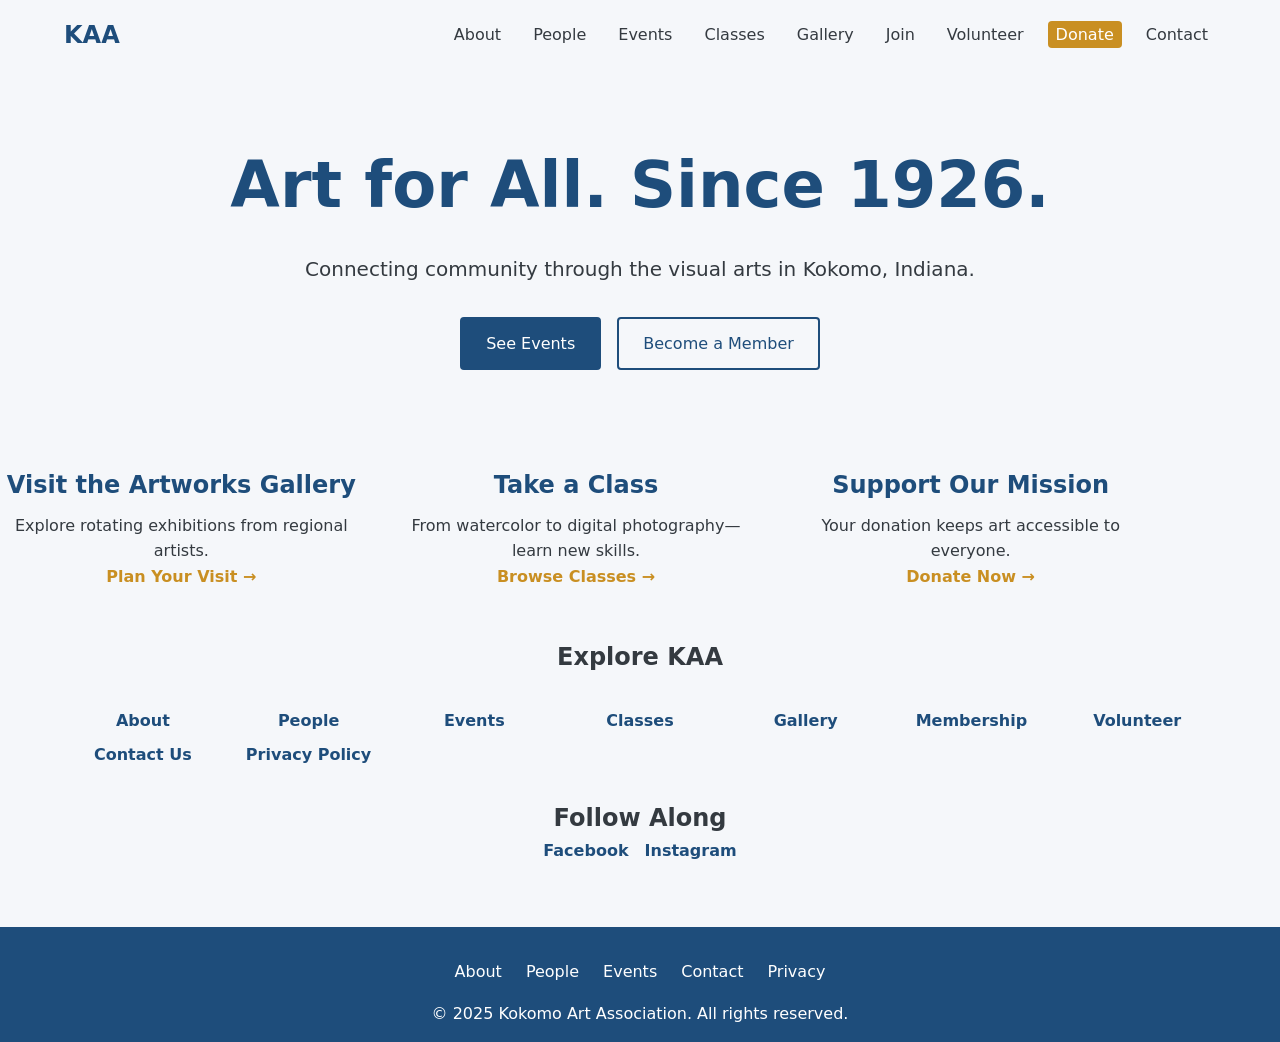
<file: index.html>
<!DOCTYPE html>
<html lang="en">
<head>
  <meta charset="utf-8" />
  <meta name="viewport" content="width=device-width, initial-scale=1" />
  <title>Kokomo Art Association</title>
  <link rel="stylesheet" href="style.css" />
</head>
<body class="home">
  <header>
    <nav class="navbar container">
      <a class="logo" href="index.html">KAA</a>
      <button class="toggle" aria-label="Toggle navigation">☰</button>
      <ul class="nav-links">
        <li><a href="about.html">About</a></li>
        <li><a href="people.html">People</a></li>
        <li><a href="events.html">Events</a></li>
        <li><a href="classes.html">Classes</a></li>
        <li><a href="artworks_gallery.html">Gallery</a></li>
        <li><a href="membership.html">Join</a></li>
        <li><a href="volunteer.html">Volunteer</a></li>
        <li><a class="btn-donate" href="https://kokomoartassociation.networkforgood.com/projects/218762-donate-to-the-kokomo-art-association-llc" target="_blank" rel="noopener">Donate</a></li>
        <li><a href="contact_us.html">Contact</a></li>
      </ul>
    </nav>
  </header>

  <main id="content">
    <section class="hero container">
      <h1>Art for All. Since 1926.</h1>
      <p class="lead">Connecting community through the visual arts in Kokomo, Indiana.</p>
      <div class="actions">
        <a class="cta primary" href="events.html">See Events</a>
        <a class="cta" href="membership.html">Become a Member</a>
      </div>
    </section>

    <section class="highlights container">
      <article class="highlight">
        <h2>Visit the Artworks Gallery</h2>
        <p>Explore rotating exhibitions from regional artists.</p>
        <a href="artworks_gallery.html" class="link-arrow">Plan Your Visit →</a>
      </article>
      <article class="highlight">
        <h2>Take a Class</h2>
        <p>From watercolor to digital photography—learn new skills.</p>
        <a href="classes.html" class="link-arrow">Browse Classes →</a>
      </article>
      <article class="highlight">
        <h2>Support Our Mission</h2>
        <p>Your donation keeps art accessible to everyone.</p>
        <a href="https://kokomoartassociation.networkforgood.com/projects/218762-donate-to-the-kokomo-art-association-llc" target="_blank" rel="noopener" class="link-arrow">Donate Now →</a>
      </article>
    </section>

    <section class="pages container">
      <h2>Explore KAA</h2>
      <ul class="page-links">
        <li><a href="about.html">About</a></li>
        <li><a href="people.html">People</a></li>
        <li><a href="events.html">Events</a></li>
        <li><a href="classes.html">Classes</a></li>
        <li><a href="artworks_gallery.html">Gallery</a></li>
        <li><a href="membership.html">Membership</a></li>
        <li><a href="volunteer.html">Volunteer</a></li>
        <li><a href="contact_us.html">Contact Us</a></li>
        <li><a href="privacy.html">Privacy Policy</a></li>
      </ul>
    </section>


    <section class="social container">
      <h2>Follow Along</h2>
      <ul class="social-links">
        <li><a href="https://www.facebook.com/KokomoArtAssociation/" target="_blank" aria-label="Facebook">Facebook</a></li>
        <li><a href="https://www.instagram.com/kokomoartassociation/" target="_blank" aria-label="Instagram">Instagram</a></li>
      </ul>
    </section>
  </main>

  <footer>
    <div class="footer-links container">
      <a href="about.html">About</a>
      <a href="people.html">People</a>
      <a href="events.html">Events</a>
      <a href="contact_us.html">Contact</a>
      <a href="privacy.html">Privacy</a>
    </div>
    <p class="copyright">© 2025 Kokomo Art Association. All rights reserved.</p>
  </footer>

  <script src="app.js"></script>
</body>
</html>
</file>
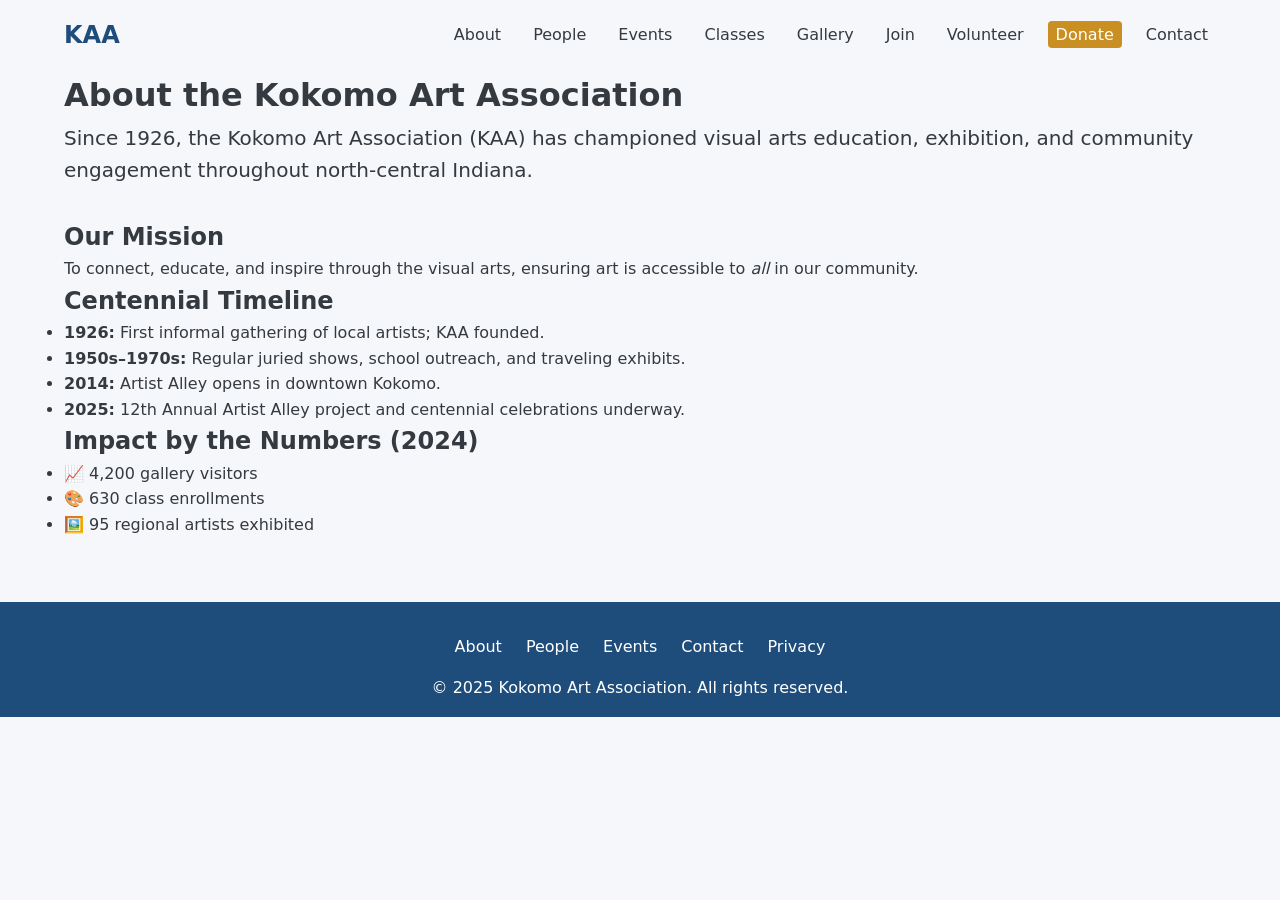
<file: about.html>
<!DOCTYPE html>
<html lang="en">
<head>
  <meta charset="utf-8" />
  <meta name="viewport" content="width=device-width, initial-scale=1" />
  <title>About | Kokomo Art Association</title>
  <link rel="stylesheet" href="style.css" />
</head>
<body>
  <header>
    <nav class="navbar container">
      <a class="logo" href="index.html">KAA</a>
      <button class="toggle" aria-label="Toggle navigation">☰</button>
      <ul class="nav-links">
        <li><a href="about.html" class="active">About</a></li>
        <li><a href="people.html">People</a></li>
        <li><a href="events.html">Events</a></li>
        <li><a href="classes.html">Classes</a></li>
        <li><a href="artworks_gallery.html">Gallery</a></li>
        <li><a href="membership.html">Join</a></li>
        <li><a href="volunteer.html">Volunteer</a></li>
        <li><a class="btn-donate" href="https://kokomoartassociation.networkforgood.com/projects/218762-donate-to-the-kokomo-art-association-llc" target="_blank" rel="noopener">Donate</a></li>
        <li><a href="contact_us.html">Contact</a></li>
      </ul>
    </nav>
  </header>

  <main id="content" class="container">
    <h1>About the Kokomo Art Association</h1>
    <p class="lead">Since 1926, the Kokomo Art Association (KAA) has championed visual arts education, exhibition, and community engagement throughout north‑central Indiana.</p>

    <h2>Our Mission</h2>
    <p>To connect, educate, and inspire through the visual arts, ensuring art is accessible to <em>all</em> in our community.</p>

    <h2>Centennial Timeline</h2>
    <ul class="timeline">
      <li><strong>1926:</strong> First informal gathering of local artists; KAA founded.</li>
      <li><strong>1950s–1970s:</strong> Regular juried shows, school outreach, and traveling exhibits.</li>
      <li><strong>2014:</strong> Artist Alley opens in downtown Kokomo.</li>
      <li><strong>2025:</strong> 12th Annual Artist Alley project and centennial celebrations underway.</li>
    </ul>

    <h2>Impact by the Numbers (2024)</h2>
    <ul>
      <li>📈 4,200 gallery visitors</li>
      <li>🎨 630 class enrollments</li>
      <li>🖼️ 95 regional artists exhibited</li>
    </ul>
  </main>

  <footer>
    <div class="footer-links container">
      <a href="about.html">About</a>
      <a href="people.html">People</a>
      <a href="events.html">Events</a>
      <a href="contact_us.html">Contact</a>
      <a href="privacy.html">Privacy</a>
    </div>
    <p class="copyright">© 2025 Kokomo Art Association. All rights reserved.</p>
  </footer>

  <script src="app.js"></script>
</body>
</html>
</file>
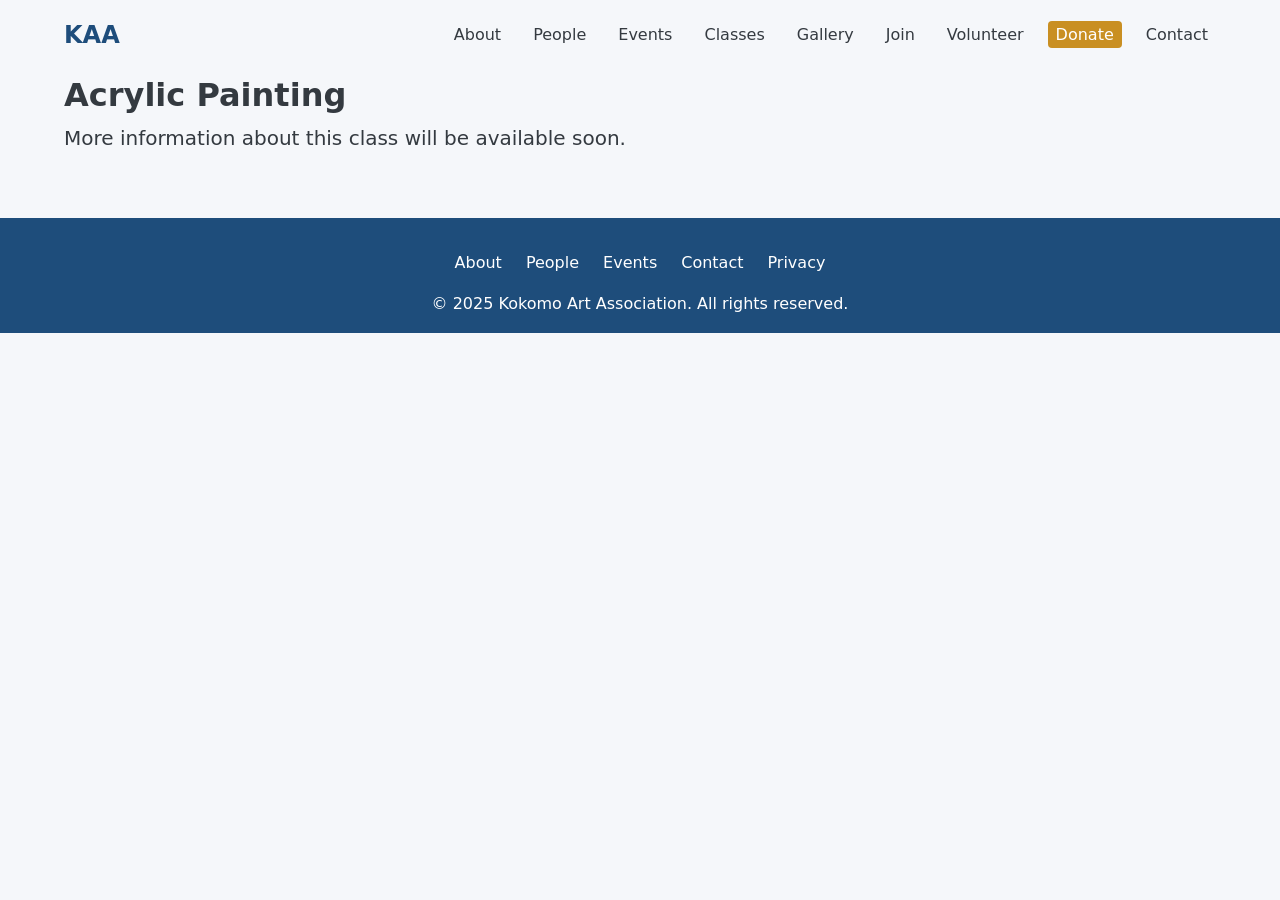
<file: acrylic_painting.html>
<!DOCTYPE html>
<html lang="en">
<head>
  <meta charset="utf-8" />
  <meta name="viewport" content="width=device-width, initial-scale=1" />
  <title>Acrylic Painting | Kokomo Art Association</title>
  <link rel="stylesheet" href="style.css" />
</head>
<body>
  <header>
    <nav class="navbar container">
      <a class="logo" href="index.html">KAA</a>
      <button class="toggle" aria-label="Toggle navigation">☰</button>
      <ul class="nav-links">
        <li><a href="about.html">About</a></li>
        <li><a href="people.html">People</a></li>
        <li><a href="events.html">Events</a></li>
        <li><a href="classes.html" class="active">Classes</a></li>
        <li><a href="artworks_gallery.html">Gallery</a></li>
        <li><a href="membership.html">Join</a></li>
        <li><a href="volunteer.html">Volunteer</a></li>
        <li><a class="btn-donate" href="https://kokomoartassociation.networkforgood.com/projects/218762-donate-to-the-kokomo-art-association-llc" target="_blank" rel="noopener">Donate</a></li>
        <li><a href="contact_us.html">Contact</a></li>
      </ul>
    </nav>
  </header>
  <main id="content" class="container">
    <h1>Acrylic Painting</h1>
    <p class="lead">More information about this class will be available soon.</p>
  </main>
  <footer>
    <div class="footer-links container">
      <a href="about.html">About</a>
      <a href="people.html">People</a>
      <a href="events.html">Events</a>
      <a href="contact_us.html">Contact</a>
      <a href="privacy.html">Privacy</a>
    </div>
    <p class="copyright">© 2025 Kokomo Art Association. All rights reserved.</p>
  </footer>
  <script src="app.js"></script>
</body>
</html>
</file>
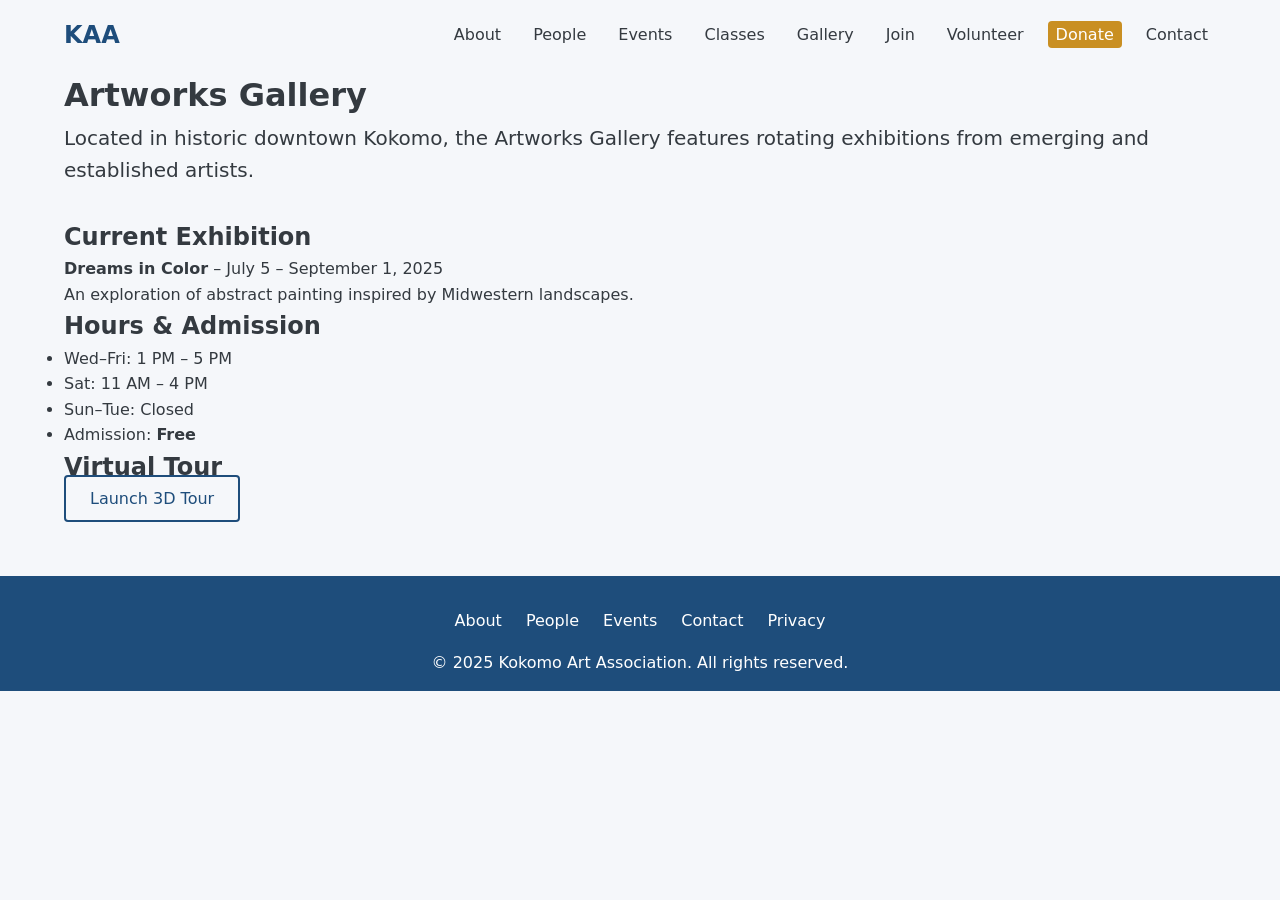
<file: artworks_gallery.html>
<!DOCTYPE html>
<html lang="en">
<head>
  <meta charset="utf-8" />
  <meta name="viewport" content="width=device-width, initial-scale=1" />
  <title>Artworks Gallery | Kokomo Art Association</title>
  <link rel="stylesheet" href="style.css" />
</head>
<body>
  <header>
    <nav class="navbar container">
      <a class="logo" href="index.html">KAA</a>
      <button class="toggle" aria-label="Toggle navigation">☰</button>
      <ul class="nav-links">
        <li><a href="about.html">About</a></li>
        <li><a href="people.html">People</a></li>
        <li><a href="events.html">Events</a></li>
        <li><a href="classes.html">Classes</a></li>
        <li><a href="artworks_gallery.html" class="active">Gallery</a></li>
        <li><a href="membership.html">Join</a></li>
        <li><a href="volunteer.html">Volunteer</a></li>
        <li><a class="btn-donate" href="https://kokomoartassociation.networkforgood.com/projects/218762-donate-to-the-kokomo-art-association-llc" target="_blank" rel="noopener">Donate</a></li>
        <li><a href="contact_us.html">Contact</a></li>
      </ul>
    </nav>
  </header>

  <main id="content" class="container">
    <h1>Artworks Gallery</h1>
    <p class="lead">Located in historic downtown Kokomo, the Artworks Gallery features rotating exhibitions from emerging and established artists.</p>

    <h2>Current Exhibition</h2>
    <p><strong>Dreams in Color</strong> – July 5 – September 1, 2025</p>
    <p>An exploration of abstract painting inspired by Midwestern landscapes.</p>

    <h2>Hours & Admission</h2>
    <ul>
      <li>Wed–Fri: 1 PM – 5 PM</li>
      <li>Sat: 11 AM – 4 PM</li>
      <li>Sun–Tue: Closed</li>
      <li>Admission: <strong>Free</strong></li>
    </ul>

    <h2>Virtual Tour</h2>
    <p><a class="cta" href="https://my.matterport.com/show/?m=XXXXXXXX" target="_blank" rel="noopener">Launch 3D Tour</a></p>
  </main>

  <footer>
    <div class="footer-links container">
      <a href="about.html">About</a>
      <a href="people.html">People</a>
      <a href="events.html">Events</a>
      <a href="contact_us.html">Contact</a>
      <a href="privacy.html">Privacy</a>
    </div>
    <p class="copyright">© 2025 Kokomo Art Association. All rights reserved.</p>
  </footer>

  <script src="app.js"></script>
</body>
</html>
</file>
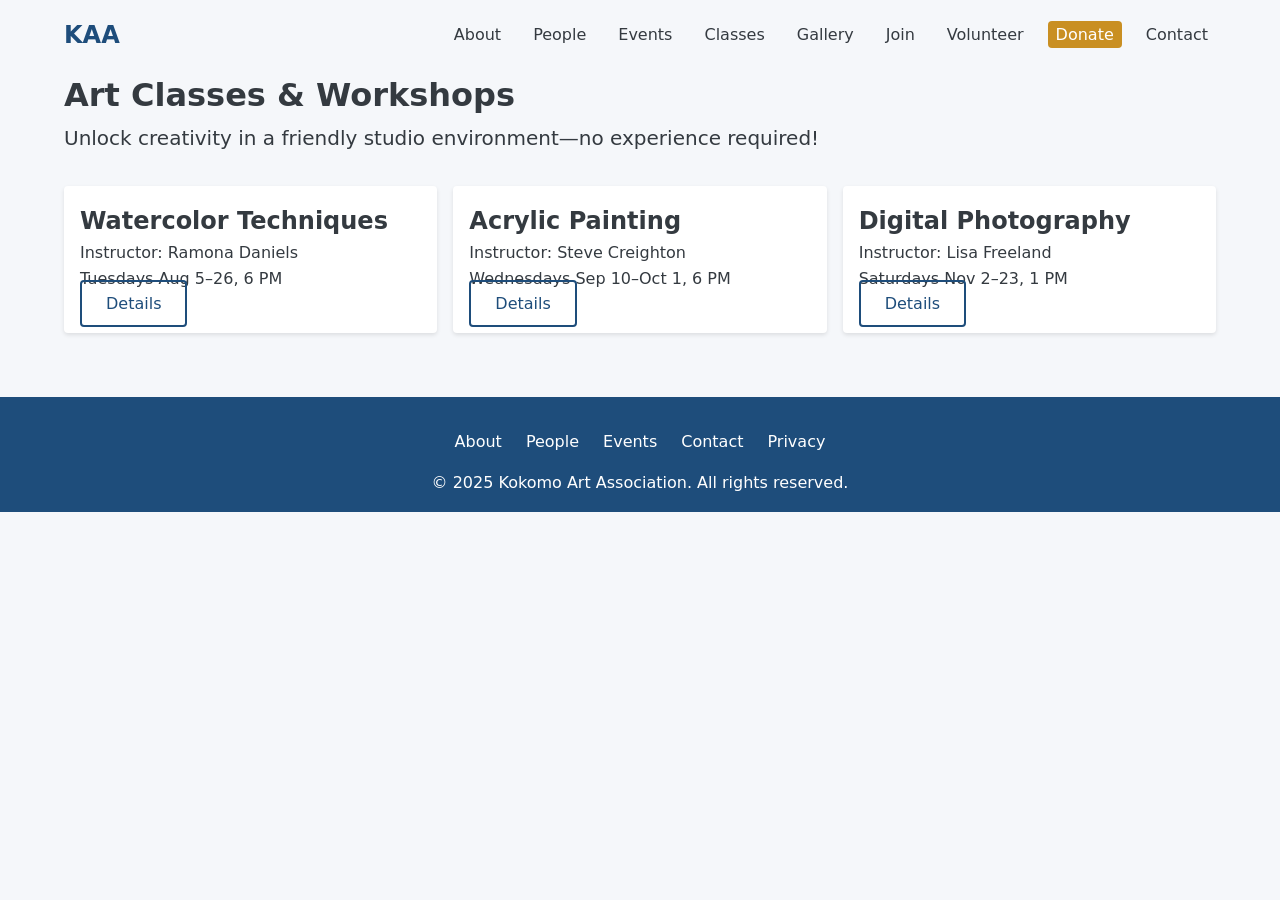
<file: classes.html>
<!DOCTYPE html>
<html lang="en">
<head>
  <meta charset="utf-8" />
  <meta name="viewport" content="width=device-width, initial-scale=1" />
  <title>Classes | Kokomo Art Association</title>
  <link rel="stylesheet" href="style.css" />
</head>
<body>
  <header>
    <nav class="navbar container">
      <a class="logo" href="index.html">KAA</a>
      <button class="toggle" aria-label="Toggle navigation">☰</button>
      <ul class="nav-links">
        <li><a href="about.html">About</a></li>
        <li><a href="people.html">People</a></li>
        <li><a href="events.html">Events</a></li>
        <li><a href="classes.html" class="active">Classes</a></li>
        <li><a href="artworks_gallery.html">Gallery</a></li>
        <li><a href="membership.html">Join</a></li>
        <li><a href="volunteer.html">Volunteer</a></li>
        <li><a class="btn-donate" href="https://kokomoartassociation.networkforgood.com/projects/218762-donate-to-the-kokomo-art-association-llc" target="_blank" rel="noopener">Donate</a></li>
        <li><a href="contact_us.html">Contact</a></li>
      </ul>
    </nav>
  </header>

  <main id="content" class="container">
    <h1>Art Classes & Workshops</h1>
    <p class="lead">Unlock creativity in a friendly studio environment—no experience required!</p>

    <div class="class-grid">
      <article class="class-card" data-date="2025-08-05">
        <h2>Watercolor Techniques</h2>
        <p>Instructor: Ramona Daniels</p>
        <p>Tuesdays Aug 5–26, 6 PM</p>
        <a href="watercolor_techniques.html" class="cta">Details</a>
      </article>
      <article class="class-card" data-date="2025-09-10">
        <h2>Acrylic Painting</h2>
        <p>Instructor: Steve Creighton</p>
        <p>Wednesdays Sep 10–Oct 1, 6 PM</p>
        <a href="acrylic_painting.html" class="cta">Details</a>
      </article>
      <article class="class-card" data-date="2025-11-02">
        <h2>Digital Photography</h2>
        <p>Instructor: Lisa Freeland</p>
        <p>Saturdays Nov 2–23, 1 PM</p>
        <a href="digital_photography.html" class="cta">Details</a>
      </article>
    </div>
  </main>

  <footer>
    <div class="footer-links container">
      <a href="about.html">About</a>
      <a href="people.html">People</a>
      <a href="events.html">Events</a>
      <a href="contact_us.html">Contact</a>
      <a href="privacy.html">Privacy</a>
    </div>
    <p class="copyright">© 2025 Kokomo Art Association. All rights reserved.</p>
  </footer>

  <script src="app.js"></script>
</body>
</html>
</file>
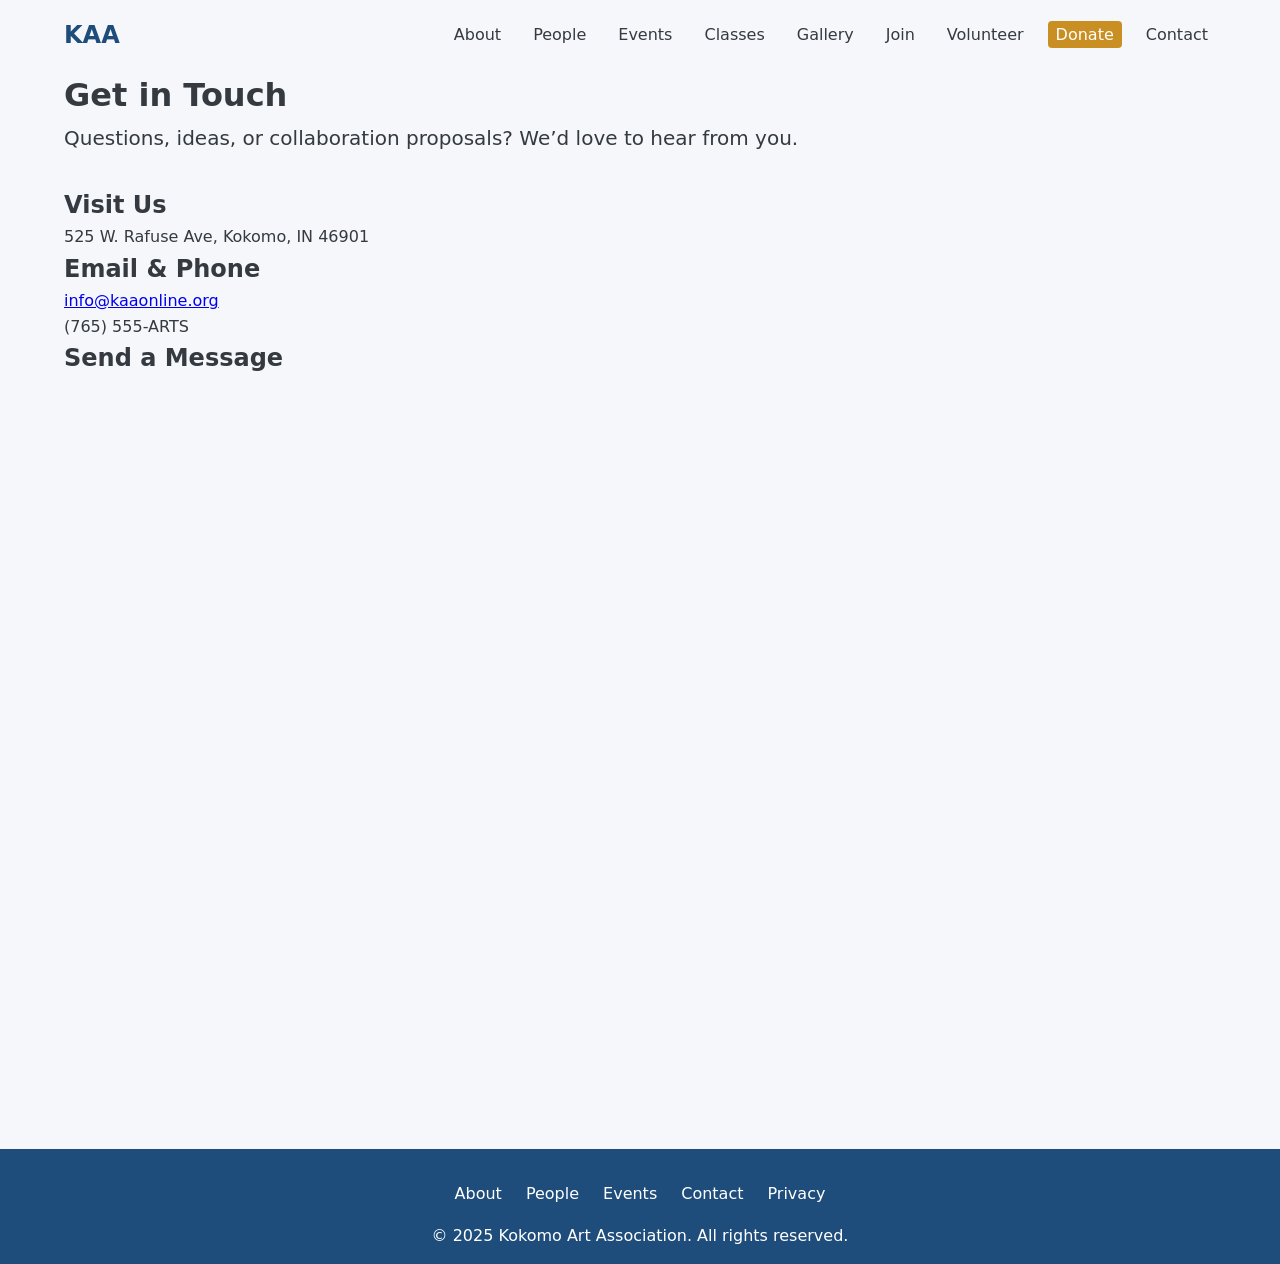
<file: contact_us.html>
<!DOCTYPE html>
<html lang="en">
<head>
  <meta charset="utf-8" />
  <meta name="viewport" content="width=device-width, initial-scale=1" />
  <title>Contact Us | Kokomo Art Association</title>
  <link rel="stylesheet" href="style.css" />
</head>
<body>
  <header>
    <nav class="navbar container">
      <a class="logo" href="index.html">KAA</a>
      <button class="toggle" aria-label="Toggle navigation">☰</button>
      <ul class="nav-links">
        <li><a href="about.html">About</a></li>
        <li><a href="people.html">People</a></li>
        <li><a href="events.html">Events</a></li>
        <li><a href="classes.html">Classes</a></li>
        <li><a href="artworks_gallery.html">Gallery</a></li>
        <li><a href="membership.html">Join</a></li>
        <li><a href="volunteer.html">Volunteer</a></li>
        <li><a class="btn-donate" href="https://kokomoartassociation.networkforgood.com/projects/218762-donate-to-the-kokomo-art-association-llc" target="_blank" rel="noopener">Donate</a></li>
        <li><a href="contact_us.html" class="active">Contact</a></li>
      </ul>
    </nav>
  </header>

  <main id="content" class="container">
    <h1>Get in Touch</h1>
    <p class="lead">Questions, ideas, or collaboration proposals? We’d love to hear from you.</p>

    <h2>Visit Us</h2>
    <p>525 W. Rafuse Ave, Kokomo, IN 46901</p>

    <h2>Email & Phone</h2>
    <p><a href="mailto:info@kaaonline.org">info@kaaonline.org</a><br> (765) 555-ARTS</p>

    <h2>Send a Message</h2>
    <iframe title="Contact Form" src="https://forms.gle/YYYYY" width="100%" height="700" style="border:none"></iframe>
  </main>

  <footer>
    <div class="footer-links container">
      <a href="about.html">About</a>
      <a href="people.html">People</a>
      <a href="events.html">Events</a>
      <a href="contact_us.html">Contact</a>
      <a href="privacy.html">Privacy</a>
    </div>
    <p class="copyright">© 2025 Kokomo Art Association. All rights reserved.</p>
  </footer>

  <script src="app.js"></script>
</body>
</html>
</file>
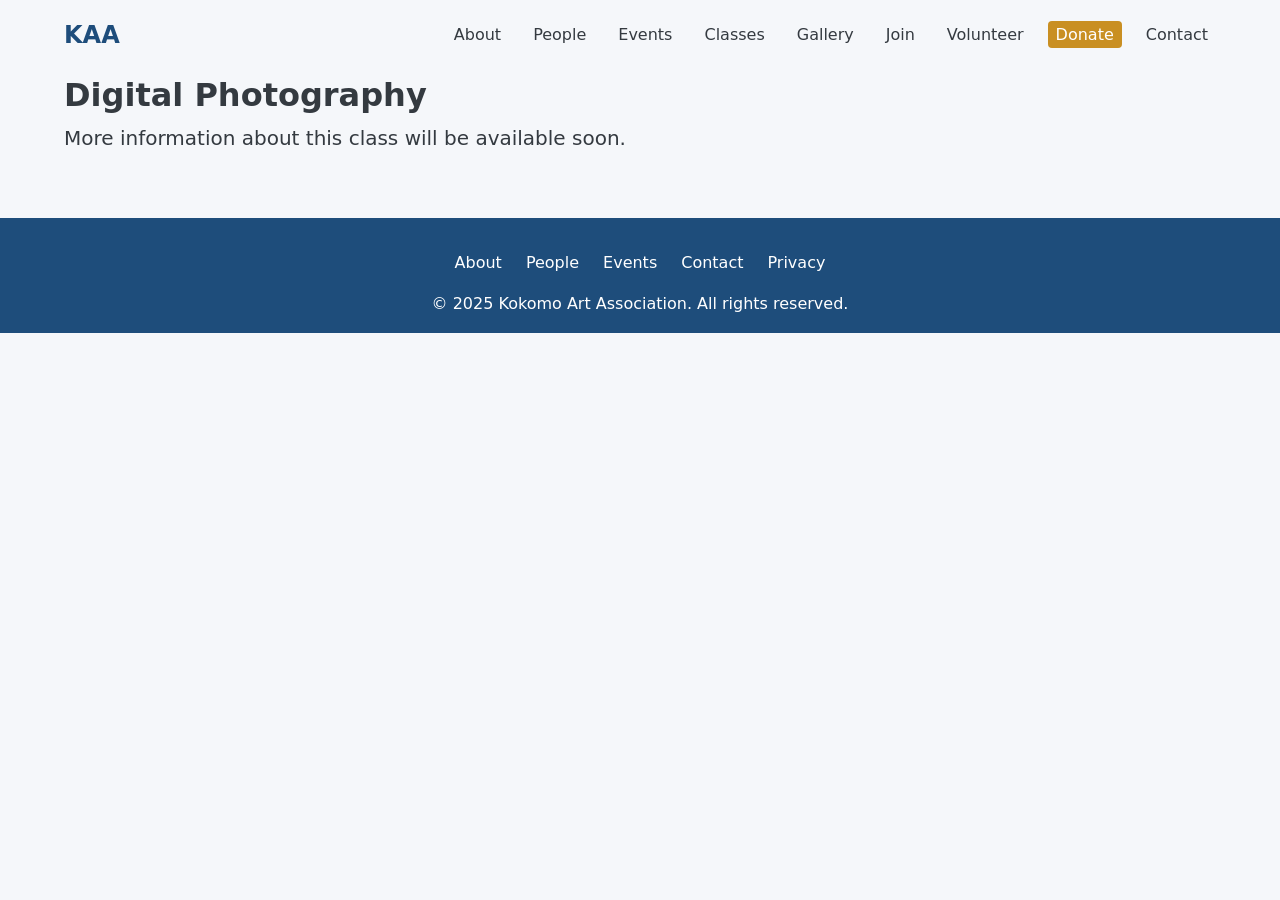
<file: digital_photography.html>
<!DOCTYPE html>
<html lang="en">
<head>
  <meta charset="utf-8" />
  <meta name="viewport" content="width=device-width, initial-scale=1" />
  <title>Digital Photography | Kokomo Art Association</title>
  <link rel="stylesheet" href="style.css" />
</head>
<body>
  <header>
    <nav class="navbar container">
      <a class="logo" href="index.html">KAA</a>
      <button class="toggle" aria-label="Toggle navigation">☰</button>
      <ul class="nav-links">
        <li><a href="about.html">About</a></li>
        <li><a href="people.html">People</a></li>
        <li><a href="events.html">Events</a></li>
        <li><a href="classes.html" class="active">Classes</a></li>
        <li><a href="artworks_gallery.html">Gallery</a></li>
        <li><a href="membership.html">Join</a></li>
        <li><a href="volunteer.html">Volunteer</a></li>
        <li><a class="btn-donate" href="https://kokomoartassociation.networkforgood.com/projects/218762-donate-to-the-kokomo-art-association-llc" target="_blank" rel="noopener">Donate</a></li>
        <li><a href="contact_us.html">Contact</a></li>
      </ul>
    </nav>
  </header>
  <main id="content" class="container">
    <h1>Digital Photography</h1>
    <p class="lead">More information about this class will be available soon.</p>
  </main>
  <footer>
    <div class="footer-links container">
      <a href="about.html">About</a>
      <a href="people.html">People</a>
      <a href="events.html">Events</a>
      <a href="contact_us.html">Contact</a>
      <a href="privacy.html">Privacy</a>
    </div>
    <p class="copyright">© 2025 Kokomo Art Association. All rights reserved.</p>
  </footer>
  <script src="app.js"></script>
</body>
</html>
</file>
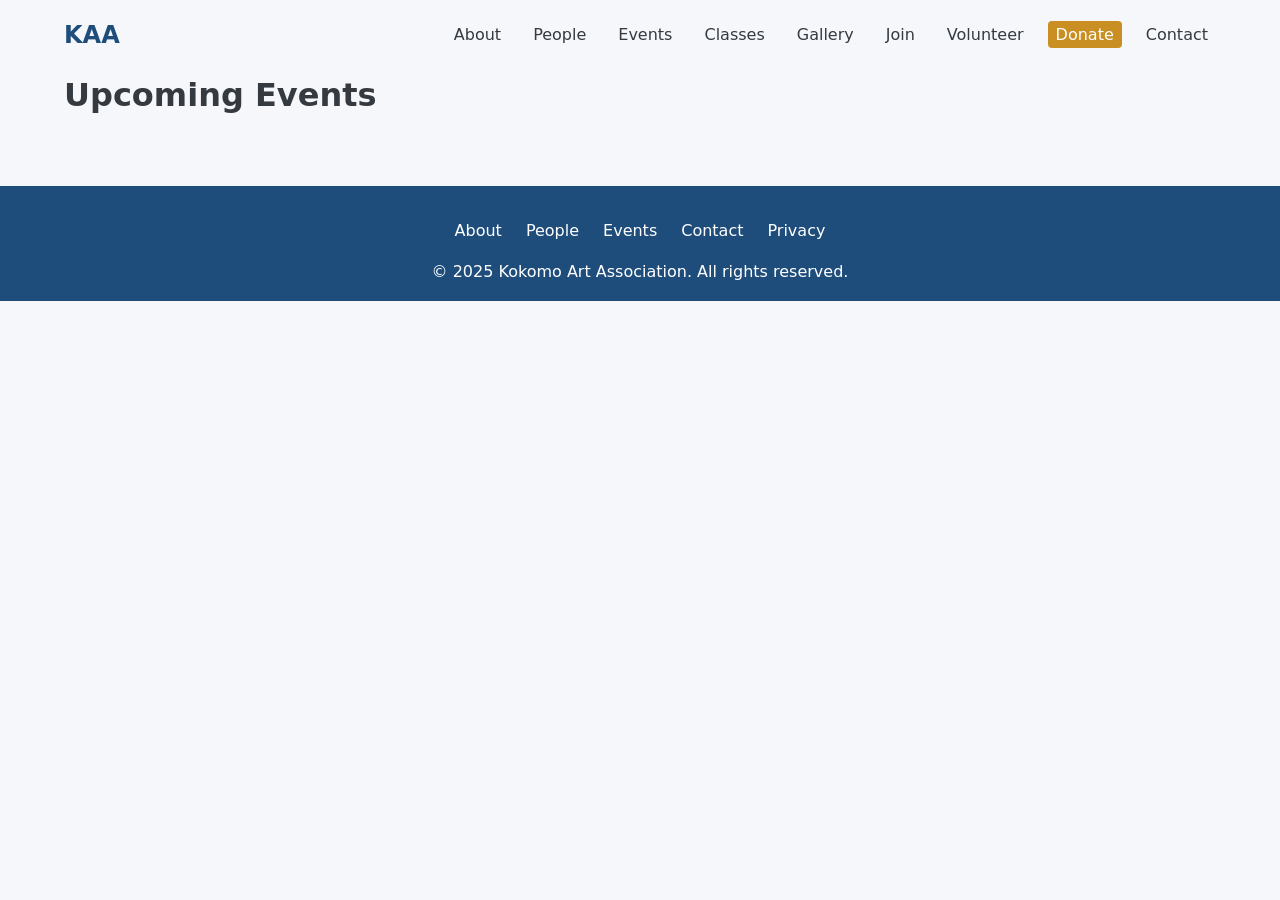
<file: events.html>
<!DOCTYPE html>
<html lang="en">
<head>
  <meta charset="utf-8" />
  <meta name="viewport" content="width=device-width, initial-scale=1" />
  <title>Events | Kokomo Art Association</title>
  <link rel="stylesheet" href="style.css" />
</head>
<body>
  <header>
    <nav class="navbar container">
      <a class="logo" href="index.html">KAA</a>
      <button class="toggle" aria-label="Toggle navigation">☰</button>
      <ul class="nav-links">
        <li><a href="about.html">About</a></li>
        <li><a href="people.html">People</a></li>
        <li><a href="events.html" class="active">Events</a></li>
        <li><a href="classes.html">Classes</a></li>
        <li><a href="artworks_gallery.html">Gallery</a></li>
        <li><a href="membership.html">Join</a></li>
        <li><a href="volunteer.html">Volunteer</a></li>
        <li><a class="btn-donate" href="https://kokomoartassociation.networkforgood.com/projects/218762-donate-to-the-kokomo-art-association-llc" target="_blank" rel="noopener">Donate</a></li>
        <li><a href="contact_us.html">Contact</a></li>
      </ul>
    </nav>
  </header>

  <main id="content" class="container">
    <h1>Upcoming Events</h1>

    <div class="event-list">
      <article class="event" data-date="2025-09-05">
        <h2>Artist Alley 12th Annual Opening</h2>
        <p class="date">September 5 , 2025 – 6 PM</p>
        <p class="intro">Celebrate 10 new large-scale mural installations in downtown Kokomo.</p>
        <a href="https://www.eventbrite.com/..." target="_blank" rel="noopener" class="cta">RSVP</a>
      </article>

      <article class="event" data-date="2025-10-01">
        <h2>Fall Member Exhibition Reception</h2>
        <p class="date">October 1 , 2025 – 5 PM</p>
        <p class="intro">Meet featured artists and enjoy live music at the Kokomo Art Center.</p>
        <a href="membership.html" class="cta">Members Join Free</a>
      </article>

      <article class="event" data-date="2025-06-14">
        <h2>Community Paint-Out</h2>
        <p class="date">June 14 , 2025</p>
        <p class="intro">Thank you for painting downtown with us!</p>
      </article>
    </div>
  </main>

  <footer>
    <div class="footer-links container">
      <a href="about.html">About</a>
      <a href="people.html">People</a>
      <a href="events.html">Events</a>
      <a href="contact_us.html">Contact</a>
      <a href="privacy.html">Privacy</a>
    </div>
    <p class="copyright">© 2025 Kokomo Art Association. All rights reserved.</p>
  </footer>

  <script src="app.js"></script>
</body>
</html>
</file>
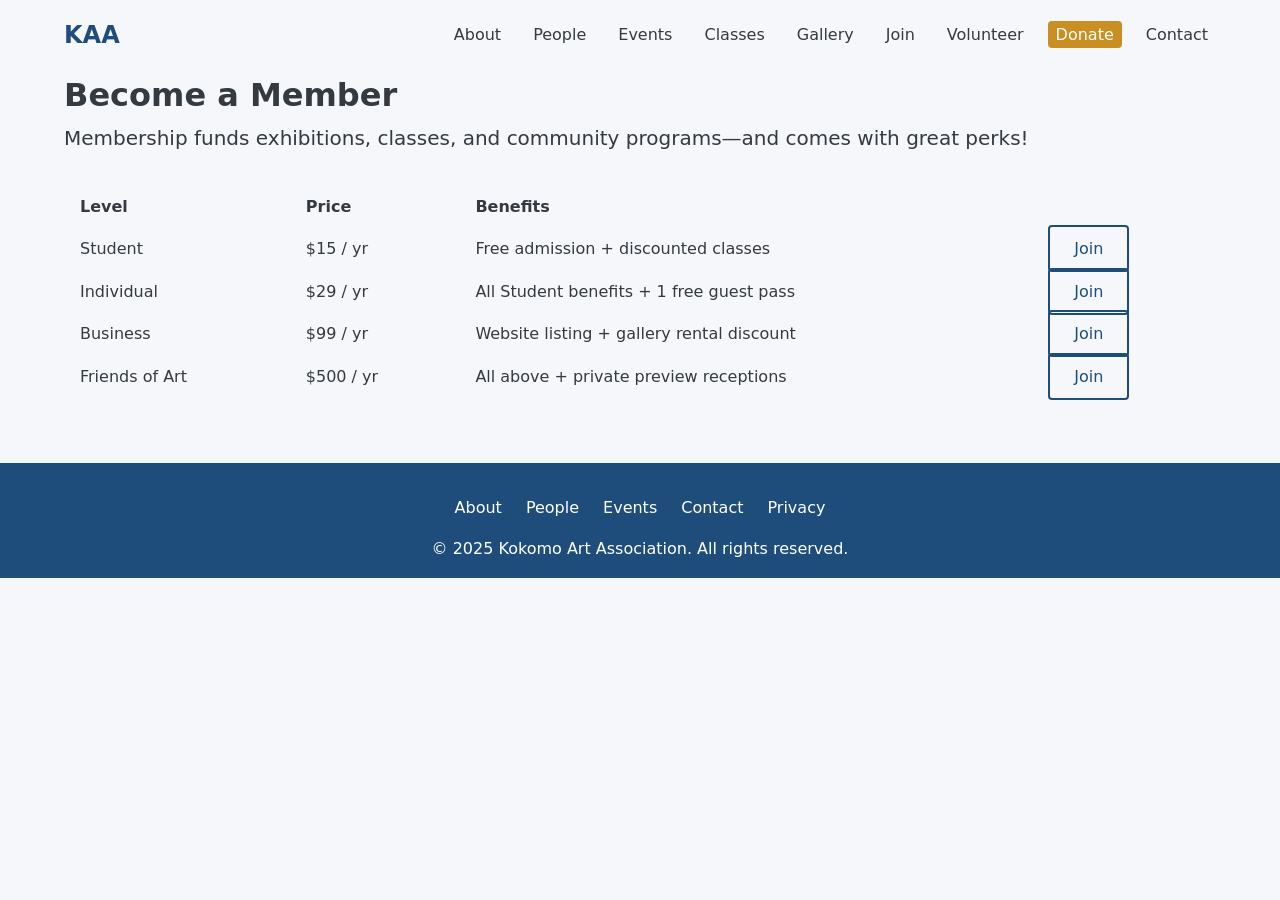
<file: membership.html>
<!DOCTYPE html>
<html lang="en">
<head>
  <meta charset="utf-8" />
  <meta name="viewport" content="width=device-width, initial-scale=1" />
  <title>Membership | Kokomo Art Association</title>
  <link rel="stylesheet" href="style.css" />
</head>
<body>
  <header>
    <nav class="navbar container">
      <a class="logo" href="index.html">KAA</a>
      <button class="toggle" aria-label="Toggle navigation">☰</button>
      <ul class="nav-links">
        <li><a href="about.html">About</a></li>
        <li><a href="people.html">People</a></li>
        <li><a href="events.html">Events</a></li>
        <li><a href="classes.html">Classes</a></li>
        <li><a href="artworks_gallery.html">Gallery</a></li>
        <li><a href="membership.html" class="active">Join</a></li>
        <li><a href="volunteer.html">Volunteer</a></li>
        <li><a class="btn-donate" href="https://kokomoartassociation.networkforgood.com/projects/218762-donate-to-the-kokomo-art-association-llc" target="_blank" rel="noopener">Donate</a></li>
        <li><a href="contact_us.html">Contact</a></li>
      </ul>
    </nav>
  </header>

  <main id="content" class="container">
    <h1>Become a Member</h1>
    <p class="lead">Membership funds exhibitions, classes, and community programs—and comes with great perks!</p>

    <table class="membership-table">
      <thead>
        <tr><th>Level</th><th>Price</th><th>Benefits</th><th></th></tr>
      </thead>
      <tbody>
        <tr>
          <td>Student</td><td>$15 / yr</td><td>Free admission + discounted classes</td>
          <td><a class="cta" href="https://kaaonline.secure.force.com/membership?level=student" target="_blank" rel="noopener">Join</a></td>
        </tr>
        <tr>
          <td>Individual</td><td>$29 / yr</td><td>All Student benefits + 1 free guest pass</td>
          <td><a class="cta" href="https://kaaonline.secure.force.com/membership?level=individual" target="_blank" rel="noopener">Join</a></td>
        </tr>
        <tr>
          <td>Business</td><td>$99 / yr</td><td>Website listing + gallery rental discount</td>
          <td><a class="cta" href="https://kaaonline.secure.force.com/membership?level=business" target="_blank" rel="noopener">Join</a></td>
        </tr>
        <tr>
          <td>Friends of Art</td><td>$500 / yr</td><td>All above + private preview receptions</td>
          <td><a class="cta" href="https://kaaonline.secure.force.com/membership?level=friends" target="_blank" rel="noopener">Join</a></td>
        </tr>
      </tbody>
    </table>
  </main>

  <footer>
    <div class="footer-links container">
      <a href="about.html">About</a>
      <a href="people.html">People</a>
      <a href="events.html">Events</a>
      <a href="contact_us.html">Contact</a>
      <a href="privacy.html">Privacy</a>
    </div>
    <p class="copyright">© 2025 Kokomo Art Association. All rights reserved.</p>
  </footer>

  <script src="app.js"></script>
</body>
</html>
</file>
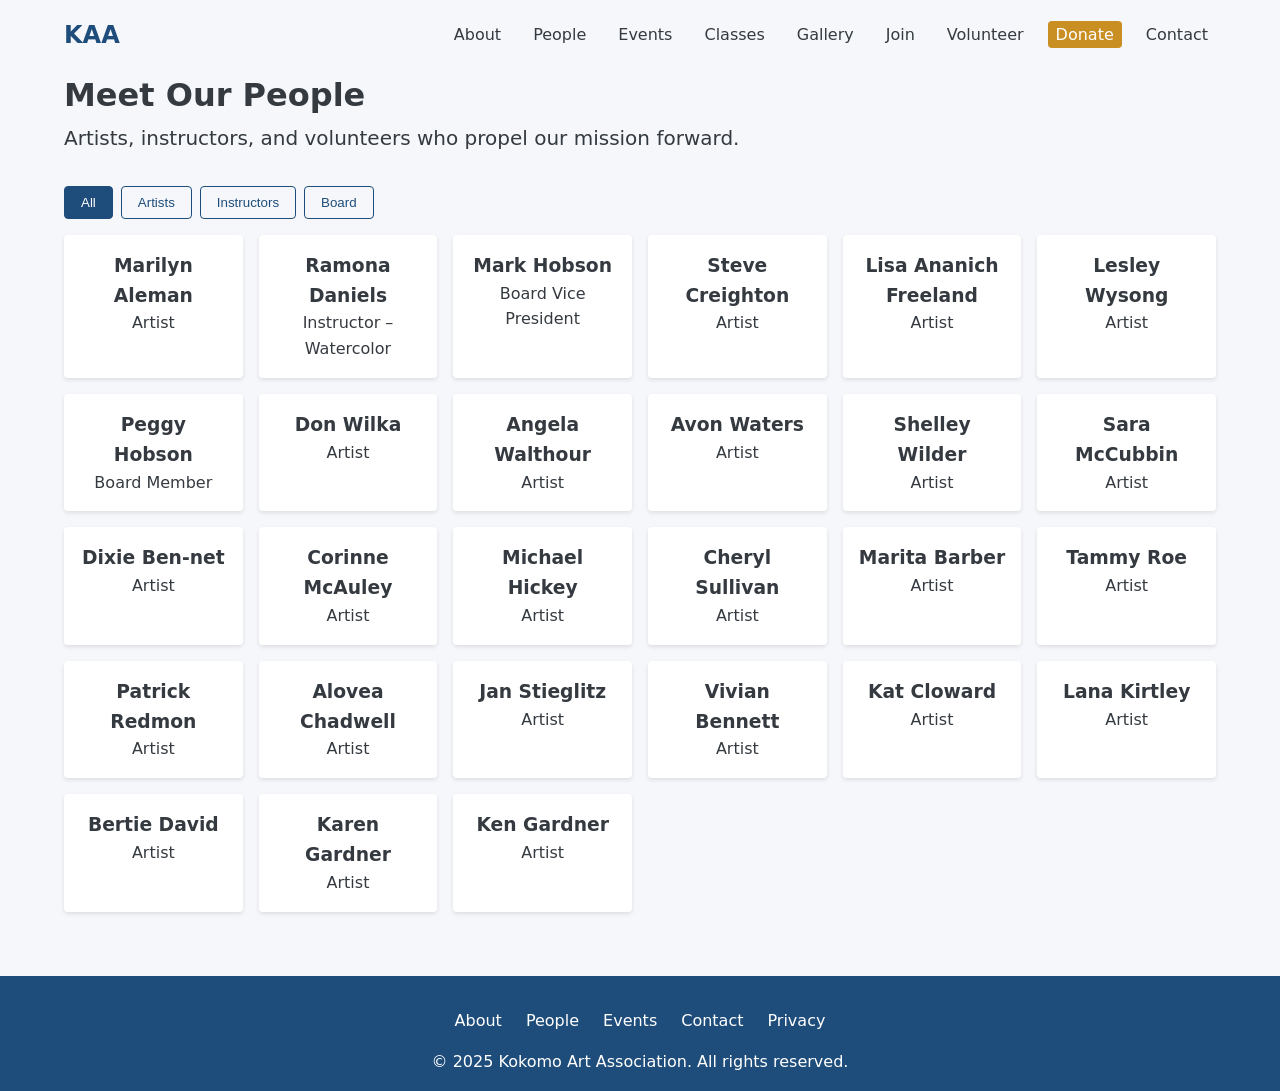
<file: people.html>
<!DOCTYPE html>
<html lang="en">
<head>
  <meta charset="utf-8" />
  <meta name="viewport" content="width=device-width, initial-scale=1" />
  <title>People | Kokomo Art Association</title>
  <link rel="stylesheet" href="style.css" />
</head>
<body>
  <header>
    <nav class="navbar container">
      <a class="logo" href="index.html">KAA</a>
      <button class="toggle" aria-label="Toggle navigation">☰</button>
      <ul class="nav-links">
        <li><a href="about.html">About</a></li>
        <li><a href="people.html" class="active">People</a></li>
        <li><a href="events.html">Events</a></li>
        <li><a href="classes.html">Classes</a></li>
        <li><a href="artworks_gallery.html">Gallery</a></li>
        <li><a href="membership.html">Join</a></li>
        <li><a href="volunteer.html">Volunteer</a></li>
        <li><a class="btn-donate" href="https://kokomoartassociation.networkforgood.com/projects/218762-donate-to-the-kokomo-art-association-llc" target="_blank" rel="noopener">Donate</a></li>
        <li><a href="contact_us.html">Contact</a></li>
      </ul>
    </nav>
  </header>

  <main id="content" class="container">
    <h1>Meet Our People</h1>
    <p class="lead">Artists, instructors, and volunteers who propel our mission forward.</p>

    <div class="filters">
      <button data-filter="all" class="filter-btn active">All</button>
      <button data-filter="artist" class="filter-btn">Artists</button>
      <button data-filter="instructor" class="filter-btn">Instructors</button>
      <button data-filter="board" class="filter-btn">Board</button>
    </div>

    <div class="people-grid">
      <article class="person-card artist" data-role="artist">
        <h3>Marilyn Aleman</h3>
        <p class="role">Artist</p>
      </article>
      <article class="person-card instructor" data-role="instructor">
        <h3>Ramona Daniels</h3>
        <p class="role">Instructor – Watercolor</p>
      </article>
      <article class="person-card board" data-role="board">
        <h3>Mark Hobson</h3>
        <p class="role">Board Vice President</p>
      </article>
<article class="person-card artist" data-role="artist">
  <h3>Steve Creighton</h3>
  <p class="role">Artist</p>
</article>
<article class="person-card artist" data-role="artist">
  <h3>Lisa Ananich Freeland</h3>
  <p class="role">Artist</p>
</article>
<article class="person-card artist" data-role="artist">
  <h3>Lesley Wysong</h3>
  <p class="role">Artist</p>
</article>
<article class="person-card board" data-role="board">
  <h3>Peggy Hobson</h3>
  <p class="role">Board Member</p>
</article>
<article class="person-card artist" data-role="artist">
  <h3>Don Wilka</h3>
  <p class="role">Artist</p>
</article>
<article class="person-card artist" data-role="artist">
  <h3>Angela Walthour</h3>
  <p class="role">Artist</p>
</article>
<article class="person-card artist" data-role="artist">
  <h3>Avon Waters</h3>
  <p class="role">Artist</p>
</article>
<article class="person-card artist" data-role="artist">
  <h3>Shelley Wilder</h3>
  <p class="role">Artist</p>
</article>
<article class="person-card artist" data-role="artist">
  <h3>Sara McCubbin</h3>
  <p class="role">Artist</p>
</article>
<article class="person-card artist" data-role="artist">
  <h3>Dixie Ben-net</h3>
  <p class="role">Artist</p>
</article>
<article class="person-card artist" data-role="artist">
  <h3>Corinne McAuley</h3>
  <p class="role">Artist</p>
</article>
<article class="person-card artist" data-role="artist">
  <h3>Michael Hickey</h3>
  <p class="role">Artist</p>
</article>
<article class="person-card artist" data-role="artist">
  <h3>Cheryl Sullivan</h3>
  <p class="role">Artist</p>
</article>
<article class="person-card artist" data-role="artist">
  <h3>Marita Barber</h3>
  <p class="role">Artist</p>
</article>
<article class="person-card artist" data-role="artist">
  <h3>Tammy Roe</h3>
  <p class="role">Artist</p>
</article>
<article class="person-card artist" data-role="artist">
  <h3>Patrick Redmon</h3>
  <p class="role">Artist</p>
</article>
<article class="person-card artist" data-role="artist">
  <h3>Alovea Chadwell</h3>
  <p class="role">Artist</p>
</article>
<article class="person-card artist" data-role="artist">
  <h3>Jan Stieglitz</h3>
  <p class="role">Artist</p>
</article>
<article class="person-card artist" data-role="artist">
  <h3>Vivian Bennett</h3>
  <p class="role">Artist</p>
</article>
<article class="person-card artist" data-role="artist">
  <h3>Kat Cloward</h3>
  <p class="role">Artist</p>
</article>
<article class="person-card artist" data-role="artist">
  <h3>Lana Kirtley</h3>
  <p class="role">Artist</p>
</article>
<article class="person-card artist" data-role="artist">
  <h3>Bertie David</h3>
  <p class="role">Artist</p>
</article>
<article class="person-card artist" data-role="artist">
  <h3>Karen Gardner</h3>
  <p class="role">Artist</p>
</article>
<article class="person-card artist" data-role="artist">
  <h3>Ken Gardner</h3>
  <p class="role">Artist</p>
</article>
    </div>
  </main>

  <footer>
    <div class="footer-links container">
      <a href="about.html">About</a>
      <a href="people.html">People</a>
      <a href="events.html">Events</a>
      <a href="contact_us.html">Contact</a>
      <a href="privacy.html">Privacy</a>
    </div>
    <p class="copyright">© 2025 Kokomo Art Association. All rights reserved.</p>
  </footer>

  <script src="app.js"></script>
  <script>
    const buttons = document.querySelectorAll('.filter-btn');
    const cards = document.querySelectorAll('.person-card');
    buttons.forEach(btn => btn.addEventListener('click', () => {
      buttons.forEach(b => b.classList.remove('active'));
      btn.classList.add('active');
      const role = btn.dataset.filter;
      cards.forEach(card => {
        card.style.display = role === 'all' || card.classList.contains(role) ? 'block' : 'none';
      });
    }));
  </script>
</body>
</html>
</file>
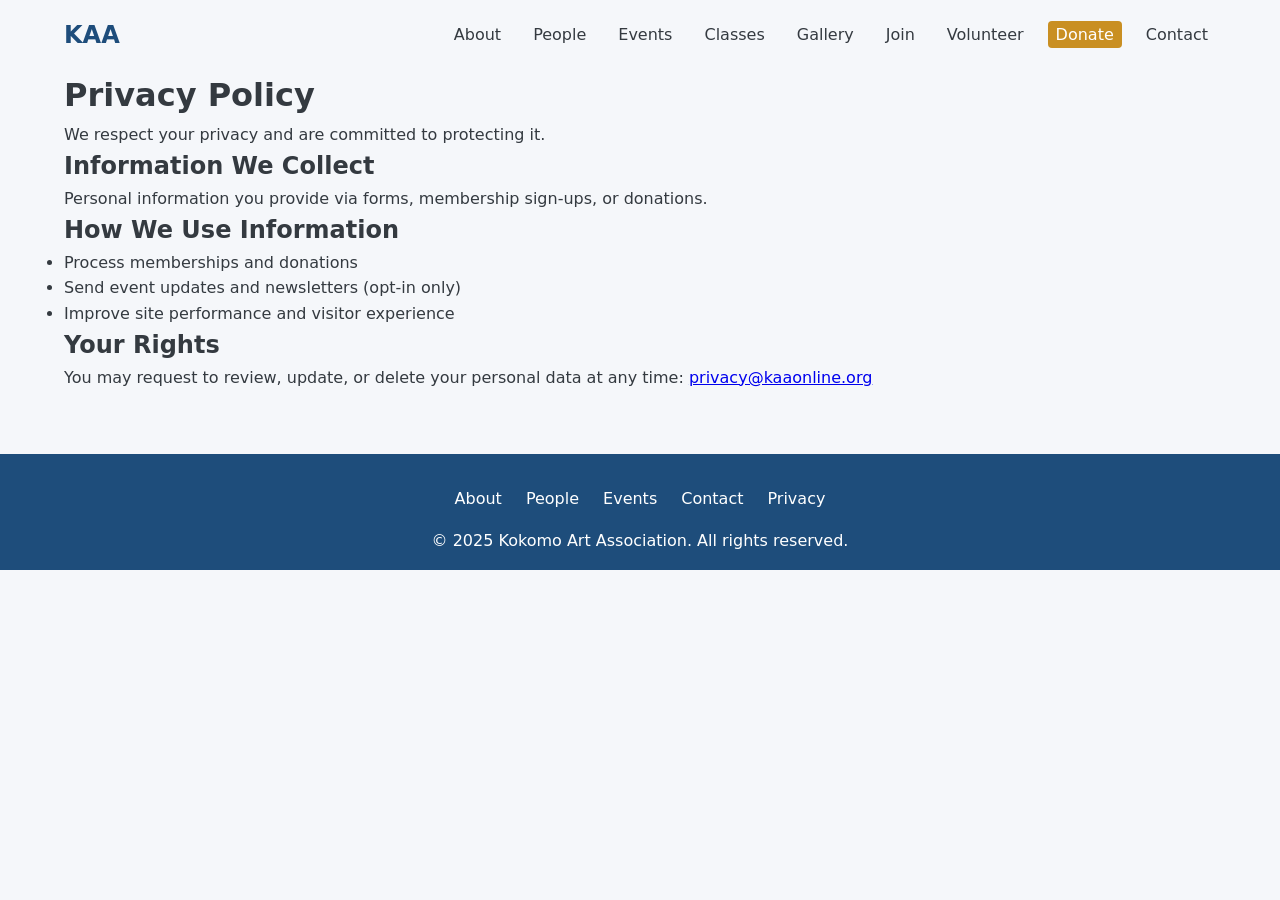
<file: privacy.html>
<!DOCTYPE html>
<html lang="en">
<head>
  <meta charset="utf-8" />
  <meta name="viewport" content="width=device-width, initial-scale=1" />
  <title>Privacy Policy | Kokomo Art Association</title>
  <link rel="stylesheet" href="style.css" />
</head>
<body>
  <header>
    <nav class="navbar container">
      <a class="logo" href="index.html">KAA</a>
      <button class="toggle" aria-label="Toggle navigation">☰</button>
      <ul class="nav-links">
        <li><a href="about.html">About</a></li>
        <li><a href="people.html">People</a></li>
        <li><a href="events.html">Events</a></li>
        <li><a href="classes.html">Classes</a></li>
        <li><a href="artworks_gallery.html">Gallery</a></li>
        <li><a href="membership.html">Join</a></li>
        <li><a href="volunteer.html">Volunteer</a></li>
        <li><a class="btn-donate" href="https://kokomoartassociation.networkforgood.com/projects/218762-donate-to-the-kokomo-art-association-llc" target="_blank" rel="noopener">Donate</a></li>
        <li><a href="contact_us.html">Contact</a></li>
      </ul>
    </nav>
  </header>

  <main id="content" class="container">
    <h1>Privacy Policy</h1>
    <p>We respect your privacy and are committed to protecting it.</p>
    <h2>Information We Collect</h2>
    <p>Personal information you provide via forms, membership sign‑ups, or donations.</p>
    <h2>How We Use Information</h2>
    <ul>
      <li>Process memberships and donations</li>
      <li>Send event updates and newsletters (opt‑in only)</li>
      <li>Improve site performance and visitor experience</li>
    </ul>
    <h2>Your Rights</h2>
    <p>You may request to review, update, or delete your personal data at any time: <a href="mailto:privacy@kaaonline.org">privacy@kaaonline.org</a></p>
  </main>

  <footer>
    <div class="footer-links container">
      <a href="about.html">About</a>
      <a href="people.html">People</a>
      <a href="events.html">Events</a>
      <a href="contact_us.html">Contact</a>
      <a href="privacy.html" class="active">Privacy</a>
    </div>
    <p class="copyright">© 2025 Kokomo Art Association. All rights reserved.</p>
  </footer>

  <script src="app.js"></script>
</body>
</html>
</file>
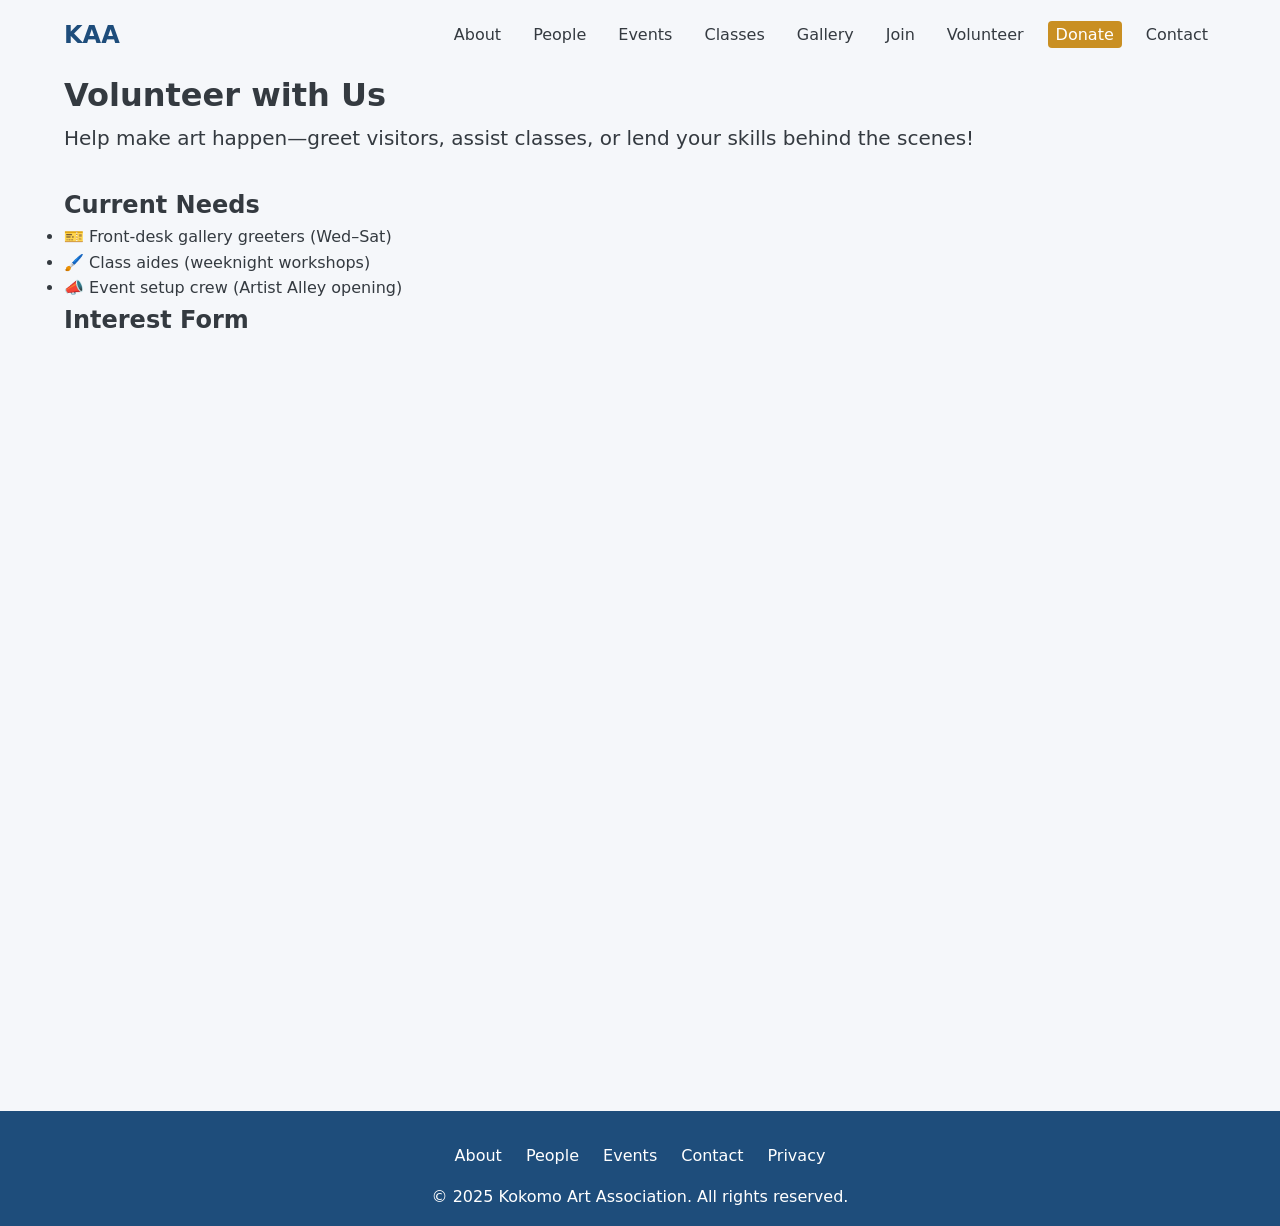
<file: volunteer.html>
<!DOCTYPE html>
<html lang="en">
<head>
  <meta charset="utf-8" />
  <meta name="viewport" content="width=device-width, initial-scale=1" />
  <title>Volunteer | Kokomo Art Association</title>
  <link rel="stylesheet" href="style.css" />
</head>
<body>
  <header>
    <nav class="navbar container">
      <a class="logo" href="index.html">KAA</a>
      <button class="toggle" aria-label="Toggle navigation">☰</button>
      <ul class="nav-links">
        <li><a href="about.html">About</a></li>
        <li><a href="people.html">People</a></li>
        <li><a href="events.html">Events</a></li>
        <li><a href="classes.html">Classes</a></li>
        <li><a href="artworks_gallery.html">Gallery</a></li>
        <li><a href="membership.html">Join</a></li>
        <li><a href="volunteer.html" class="active">Volunteer</a></li>
        <li><a class="btn-donate" href="https://kokomoartassociation.networkforgood.com/projects/218762-donate-to-the-kokomo-art-association-llc" target="_blank" rel="noopener">Donate</a></li>
        <li><a href="contact_us.html">Contact</a></li>
      </ul>
    </nav>
  </header>

  <main id="content" class="container">
    <h1>Volunteer with Us</h1>
    <p class="lead">Help make art happen—greet visitors, assist classes, or lend your skills behind the scenes!</p>

    <h2>Current Needs</h2>
    <ul>
      <li>🎫 Front-desk gallery greeters (Wed–Sat)</li>
      <li>🖌️ Class aides (weeknight workshops)</li>
      <li>📣 Event setup crew (Artist Alley opening)</li>
    </ul>

    <h2>Interest Form</h2>
    <iframe title="Volunteer Form" src="https://forms.gle/XXXXX" width="100%" height="700" style="border:none"></iframe>
  </main>

  <footer>
    <div class="footer-links container">
      <a href="about.html">About</a>
      <a href="people.html">People</a>
      <a href="events.html">Events</a>
      <a href="contact_us.html">Contact</a>
      <a href="privacy.html">Privacy</a>
    </div>
    <p class="copyright">© 2025 Kokomo Art Association. All rights reserved.</p>
  </footer>

  <script src="app.js"></script>
</body>
</html>
</file>
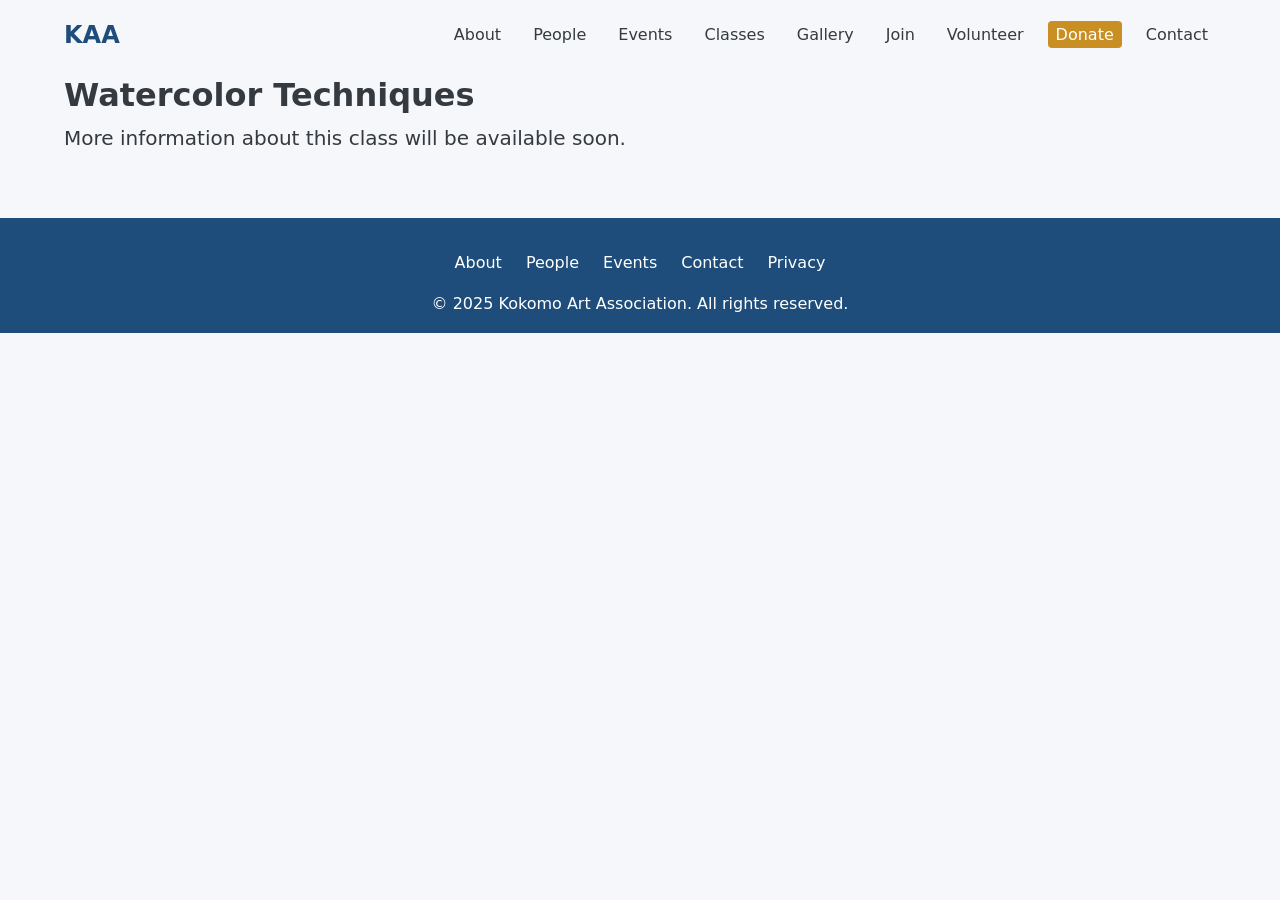
<file: watercolor_techniques.html>
<!DOCTYPE html>
<html lang="en">
<head>
  <meta charset="utf-8" />
  <meta name="viewport" content="width=device-width, initial-scale=1" />
  <title>Watercolor Techniques | Kokomo Art Association</title>
  <link rel="stylesheet" href="style.css" />
</head>
<body>
  <header>
    <nav class="navbar container">
      <a class="logo" href="index.html">KAA</a>
      <button class="toggle" aria-label="Toggle navigation">☰</button>
      <ul class="nav-links">
        <li><a href="about.html">About</a></li>
        <li><a href="people.html">People</a></li>
        <li><a href="events.html">Events</a></li>
        <li><a href="classes.html" class="active">Classes</a></li>
        <li><a href="artworks_gallery.html">Gallery</a></li>
        <li><a href="membership.html">Join</a></li>
        <li><a href="volunteer.html">Volunteer</a></li>
        <li><a class="btn-donate" href="https://kokomoartassociation.networkforgood.com/projects/218762-donate-to-the-kokomo-art-association-llc" target="_blank" rel="noopener">Donate</a></li>
        <li><a href="contact_us.html">Contact</a></li>
      </ul>
    </nav>
  </header>
  <main id="content" class="container">
    <h1>Watercolor Techniques</h1>
    <p class="lead">More information about this class will be available soon.</p>
  </main>
  <footer>
    <div class="footer-links container">
      <a href="about.html">About</a>
      <a href="people.html">People</a>
      <a href="events.html">Events</a>
      <a href="contact_us.html">Contact</a>
      <a href="privacy.html">Privacy</a>
    </div>
    <p class="copyright">© 2025 Kokomo Art Association. All rights reserved.</p>
  </footer>
  <script src="app.js"></script>
</body>
</html>
</file>
<file: style.css>
/* Base utility */
:root {
  --brand: #1e4d7b;
  --accent: #c98f22;
  --gray-100: #f5f7fa;
  --gray-800: #343a40;
}
* {
  box-sizing: border-box;
  margin: 0;
  padding: 0;
}
body {
  font-family: system-ui, sans-serif;
  line-height: 1.6;
  color: var(--gray-800);
  background: var(--gray-100);
}
.home #content {
  text-align: center;
}
.container {
  width: min(90%, 1200px);
  margin-inline: auto;
}

/* Nav */
.navbar {
  display: flex;
  align-items: center;
  justify-content: space-between;
  padding: 1rem 0;
}
.logo {
  font-size: 1.5rem;
  font-weight: 700;
  color: var(--brand);
  text-decoration: none;
}
.toggle {
  display: none;
  font-size: 1.5rem;
  background: none;
  border: none;
}
.nav-links {
  list-style: none;
  display: flex;
  gap: 1rem;
}
.nav-links a {
  text-decoration: none;
  color: var(--gray-800);
  padding: 0.25rem 0.5rem;
  border-radius: 4px;
  transition: background 0.2s;
}
.nav-links a:hover {
  background: var(--brand);
  color: #fff;
}
.btn-donate {
  background: var(--accent);
  color: #fff !important;
  border-radius: 4px;
}

/* Hero */
.hero {
  text-align: center;
  padding: 4rem 0 3rem;
}
.hero h1 {
  font-size: clamp(2.25rem, 6vw, 4rem);
  margin-bottom: 1rem;
  color: var(--brand);
}
.lead {
  font-size: 1.25rem;
  margin-bottom: 2rem;
}
.actions {
  display: flex;
  justify-content: center;
  gap: 1rem;
}
.cta {
  padding: 0.75rem 1.5rem;
  border: 2px solid var(--brand);
  background: transparent;
  color: var(--brand);
  text-decoration: none;
  border-radius: 4px;
  transition: background 0.2s, color 0.2s;
}
.cta:hover {
  background: var(--brand);
  color: #fff;
}
.cta.primary {
  background: var(--brand);
  color: #fff;
}

/* Highlights */
.highlights {
  display: grid;
  grid-template-columns: repeat(auto-fit, minmax(280px, 1fr));
  gap: 2rem;
  margin: 3rem 0;
}
.highlight {
  text-align: center;
}
.highlight h2 {
  margin-bottom: 0.5rem;
  color: var(--brand);
}
.link-arrow {
  color: var(--accent);
  font-weight: 600;
  text-decoration: none;
}

/* Social */
.social-links {
  list-style: none;
  display: flex;
  gap: 1rem;
  justify-content: center;
}
.social-links a {
  text-decoration: none;
  color: var(--brand);
  font-weight: 600;
}

/* Footer */
footer {
  background: var(--brand);
  color: #fff;
  padding: 2rem 0 1rem;
  text-align: center;
  margin-top: 4rem;
}
.footer-links {
  display: flex;
  justify-content: center;
  gap: 1.5rem;
  margin-bottom: 1rem;
}
.footer-links a {
  color: #fff;
  text-decoration: none;
}

/* Responsive nav */
@media (max-width: 768px) {
  .toggle {
    display: block;
    color: var(--brand);
  }
  .nav-links {
    position: absolute;
    top: 100%;
    right: 0;
    background: #fff;
    flex-direction: column;
    gap: 0;
    width: 200px;
    box-shadow: 0 2px 4px rgba(0, 0, 0, 0.1);
    display: none;
  }
  .nav-links.show {
    display: flex;
  }
  .nav-links li {
    border-bottom: 1px solid var(--gray-100);
  }
  .nav-links a {
    padding: 1rem;
    display: block;
  }
}
/* Page links section */
.page-links {
  list-style: none;
  display: grid;
  grid-template-columns: repeat(auto-fit, minmax(140px, 1fr));
  gap: 0.5rem;
  margin: 2rem 0;
  padding: 0;
  text-align: center;
}
.page-links a {
  text-decoration: none;
  color: var(--brand);
  font-weight: 600;
}

/* People page */
.filters {
  display: flex;
  flex-wrap: wrap;
  gap: 0.5rem;
  margin: 1rem 0;
}
.filter-btn {
  padding: 0.5rem 1rem;
  border: 1px solid var(--brand);
  background: transparent;
  color: var(--brand);
  border-radius: 4px;
  cursor: pointer;
}
.filter-btn.active,
.filter-btn:hover {
  background: var(--brand);
  color: #fff;
}
.people-grid {
  display: grid;
  grid-template-columns: repeat(auto-fit, minmax(160px, 1fr));
  gap: 1rem;
  margin-bottom: 2rem;
}
.person-card {
  text-align: center;
  background: #fff;
  padding: 1rem;
  border-radius: 4px;
  box-shadow: 0 2px 4px rgba(0,0,0,0.1);
}
.person-card img {
  width: 100%;
  height: auto;
  border-radius: 4px;
  margin-bottom: 0.5rem;
}

/* Classes page */
.class-grid {
  display: grid;
  grid-template-columns: repeat(auto-fit, minmax(280px, 1fr));
  gap: 1rem;
  margin: 1rem 0 2rem;
}
.class-card {
  background: #fff;
  padding: 1rem;
  border-radius: 4px;
  box-shadow: 0 2px 4px rgba(0,0,0,0.1);
}

/* Membership table */
.membership-table {
  width: 100%;
  border-collapse: collapse;
  margin-top: 1rem;
}
.membership-table th,
.membership-table td {
  padding: 0.5rem 1rem;
  border-bottom: 1px solid var(--gray-100);
  text-align: left;
}
</file>
